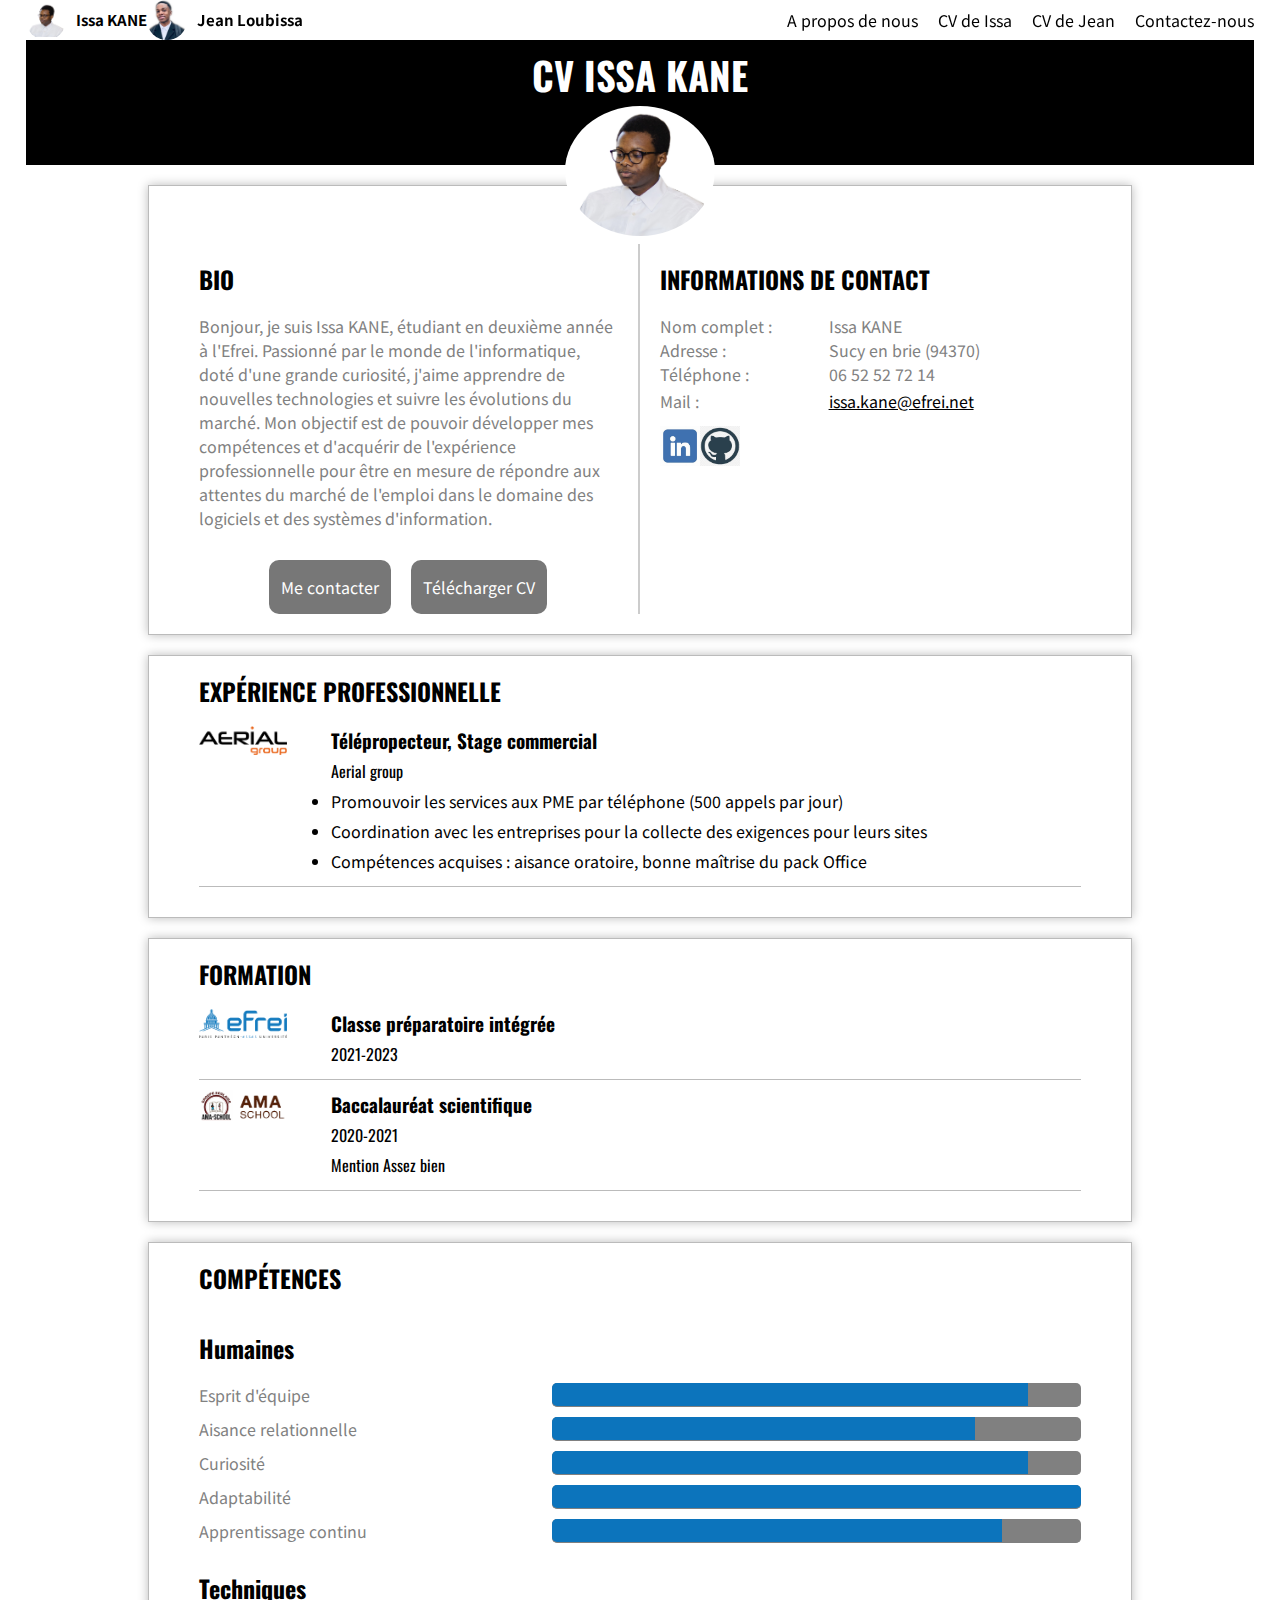
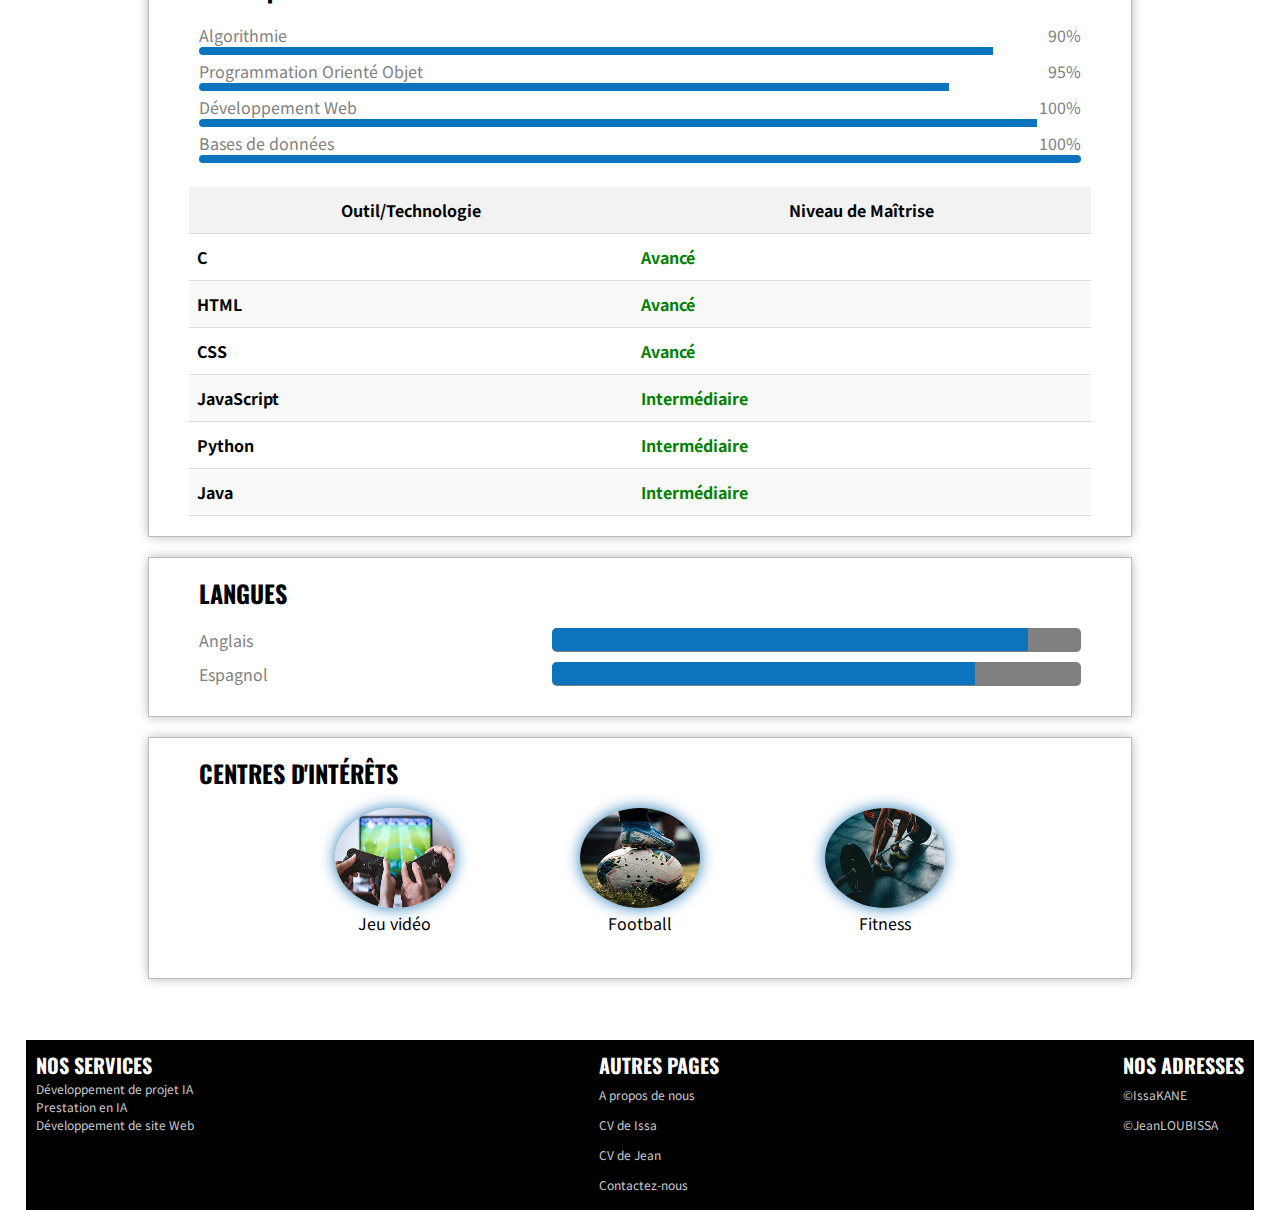
<file: CV_Issa.html>
<!DOCTYPE html>

<head>
    <title>CV Issa KANE</title>
    <meta charset="UTF-8" />
    <meta http-equiv="X-UA-Compatible" content="IE=edge" />
    <meta name="viewport" content="width=device-width, initial-scale=1.0" />
    <!-- Lien vers les fichiers CSS -->
    <link rel="stylesheet" href="style.css" />
    <link rel="stylesheet" href="style_CV.css" />
    <!-- Lien vers le fichier JavaScript -->
    <script type="text/javascript" src="script.js"></script>
</head>

<body>
    <nav>
        <!-- Section du profil -->
        <div class="profile">
            <img src="Issa.png" alt="profile photo" />
            <h1>Issa KANE</h1>
            <img src="jean.png" alt="profile photo" />
            <h1>Jean Loubissa</h1>
        </div>
        <!-- Menu de navigation -->
        <ul>
            <li><a href="index.html">A propos de nous</a></li>
            <li><a href="CV_Issa.html">CV de Issa</a></li>
            <li><a href="CV_Jean.html">CV de Jean</a></li>
            <li><a href="contact.html">Contactez-nous</a></li>
        </ul>
    </nav>

    <header>
        <h1>CV Issa KANE</h1>
    </header>

    <section>
        <!-- Section de présentation -->
        <div class="photo">
            <img src="Issa.png" alt="Ma photo de profil">
        </div>
        <div class="prez">
            <h2>Bio</h2>
            <p>Bonjour, je suis Issa KANE, étudiant en deuxième année à l'Efrei. Passionné par le monde de l'informatique,
                doté d'une grande curiosité, j'aime apprendre de nouvelles technologies et suivre les évolutions du marché.
                Mon objectif est de pouvoir développer mes compétences et d'acquérir de l'expérience professionnelle pour
                être en mesure de répondre aux attentes du marché de l'emploi dans le domaine des logiciels et des systèmes
                d'information.
            </p>

            <div class="buttons">
                <a href="contact.html" onclick="alert('Vous allez être redirigé vers le formulaire de contact !')">Me
                    contacter</a>
                <a href="CV_IssaKANE.pdf" download>Télécharger CV</a>
            </div>
        </div>

        <div class="contact">
            <!-- Informations de contact -->
            <h2>Informations de contact</h2>
            <div class="contact-flex">
                <p>Nom complet : </p>
                <p>Issa KANE</p>
            </div>
            <div class="contact-flex">
                <p>Adresse : </p>
                <p>Sucy en brie (94370)</p>
            </div>
            <div class="contact-flex">
                <p>Téléphone :</p>
                <p>06 52 52 72 14</p>
            </div>
            <div class="contact-flex">
                <p>Mail : </p>
                <p><a href="mailto:issa.kane@.efrei.net">issa.kane@efrei.net</a></p>
            </div>

            <div class="social">
                <!-- Liens vers les profils LinkedIn et GitHub -->
                <a href="https://www.linkedin.com/in/issakane"><img src="LinkedIn.jpeg" alt="Logo LinkedIn"></a>
                <a href="https://github.com/issadevs"><img src="GitHub.jpeg" alt="Logo GitHub"></a>
            </div>
        </div>
    </section>

    <section>
        <!-- Section d'expérience professionnelle -->
        <h2>Expérience professionnelle</h2>
        <div class="exp">
            <div class="exp-logo">
                <a href="https://www.aerialgroup.fr/"><img src="aerialgroup.png" alt="Logo AG"></a>
            </div>
            <div class="exp-info">
                <h3>Télépropecteur, Stage commercial</h3>
                <h4>Aerial group</h4>
            </div>
            <div class="exp-desc">
                <p>
                    <li>Promouvoir les services aux PME par téléphone (500 appels par jour)</li>
                    <li>Coordination avec les entreprises pour la collecte des exigences pour leurs sites</li>
                    <li>Compétences acquises : aisance oratoire, bonne maîtrise du pack Office</li>
                </p>
            </div>
        </div>
    </section>

    <section>
        <!-- Section de formation -->
        <h2>Formation</h2>
        <div class="exp">
            <div class="exp-logo">
                <a href="https://www.efrei.fr/"><img src="efrei.png" alt="Logo Efrei"></a>
            </div>
            <div class="exp-info">
                <h3>Classe préparatoire intégrée</h3>
                <h4>2021-2023</h4>
            </div>
        </div>
        <div class="exp">
            <div class="exp-logo">
                <a href="http://www.amaschool.sn/"><img src="AmaSchool.png" alt="Logo Ama School"></a>
            </div>
            <div class="exp-info">
                <h3>Baccalauréat scientifique</h3>
                <h4>2020-2021</h4>
                <h4>Mention Assez bien</h4>
            </div>
        </div>
    </section>

    <section>
        <!-- Section de compétences -->
        <h2>Compétences</h2>
        <h3 class="h3gauche">Humaines</h3>
        <div class="comp">
            <p>Esprit d'équipe</p>
            <div class="conteneur-barre"><span class="barre c90"></span></div>
        </div>
        <div class="comp">
            <p>Aisance relationnelle</p>
            <div class="conteneur-barre"><span class="barre c80"></span></div>
        </div>
        <div class="comp">
            <p>Curiosité</p>
            <div class="conteneur-barre"><span class="barre c90"></span></div>
        </div>
        <div class="comp">
            <p>Adaptabilité</p>
            <div class="conteneur-barre"><span class="barre c100"></span></div>
        </div>
        <div class="comp">
            <p>Apprentissage continu</p>
            <div class="conteneur-barre"><span class="barre c85"></span></div>
        </div>

        <h3 class="h3gauche">Techniques</h3>
        <div class="comp2">
            <p>Algorithmie</p>
            <p>90%</p>
            <div class="conteneur-barre2"><span class="barre c90"></span></div>
        </div>
        <div class="comp2">
            <p>Programmation Orienté Objet</p>
            <p>95%</p>
            <div class="conteneur-barre2"><span class="barre c85"></span></div>
        </div>
        <div class="comp2">
            <p>Développement Web</p>
            <p>100%</p>
            <div class="conteneur-barre2"><span class="barre c95"></span></div>
        </div>
        <div class="comp2">
            <p>Bases de données</p>
            <p>100%</p>
            <div class="conteneur-barre2"><span class="barre c100"></span></div>
        </div>

        <table>
            <!-- Tableau des outils/technologies et niveaux de maîtrise -->
            <thead>
                <tr>
                    <th>Outil/Technologie</th>
                    <th>Niveau de Maîtrise</th>
                </tr>
            </thead>
            <tbody>
                <tr>
                    <td>C</td>
                    <td>Avancé</td>
                </tr>
                <tr>
                    <td>HTML</td>
                    <td>Avancé</td>
                </tr>
                <tr>
                    <td>CSS</td>
                    <td>Avancé</td>
                </tr>
                <tr>
                    <td>JavaScript</td>
                    <td>Intermédiaire</td>
                </tr>
                <tr>
                    <td>Python</td>
                    <td>Intermédiaire</td>
                </tr>
                <tr>
                    <td>Java</td>
                    <td>Intermédiaire</td>
                </tr>
            </tbody>
        </table>
    </section>

    <section>
        <!-- Section de langues -->
        <h2>Langues</h2>
        <div class="comp">
            <p>Anglais</p>
            <div class="conteneur-barre"><span class="barre c90"></span></div>
        </div>
        <div class="comp">
            <p>Espagnol</p>
            <div class="conteneur-barre"><span class="barre c80"></span></div>
        </div>
    </section>

    <section>
        <!-- Section des centres d'intérêt -->
        <h2>Centres d'intérêts</h2>
        <figure class="interet">
            <img src="jeuvideo.jpeg" alt="Jeu vidéo">
            <figcaption>Jeu vidéo</figcaption>
        </figure>
        <figure class="interet">
            <img src="Football.jpeg" alt="Football">
            <figcaption>Football</figcaption>
        </figure>
        <figure class="interet">
            <img src="fitness.jpeg" alt="Fitness">
            <figcaption>Fitness</figcaption>
        </figure>
    </section>

    <footer>
        <div class="colonne">
            <h3>Nos services</h3>
            <p>Développement de projet IA</p>
            <p>Prestation en IA</p>
            <p>Développement de site Web</p>
        </div>
        <div class="colonne">
            <h3> Autres pages</h3>
            <p><a href="index.html">A propos de nous</a></p>
            <p><a href="CV_Issa.html">CV de Issa</a></p>
            <p><a href="CV_Jean.html">CV de Jean</a></p>
            <p><a href="contact.html">Contactez-nous</a></p>
        </div>
        <div class="colonne">
            <h3>Nos adresses</h3>
            <p><a href ="Issa.kane@efrei.net">©IssaKANE</a></p>
            <p><a href ="Jean.loubissa@efrei.net">©JeanLOUBISSA</a></p>
        </div>
    </footer>
    

</body>
</html>
</file>
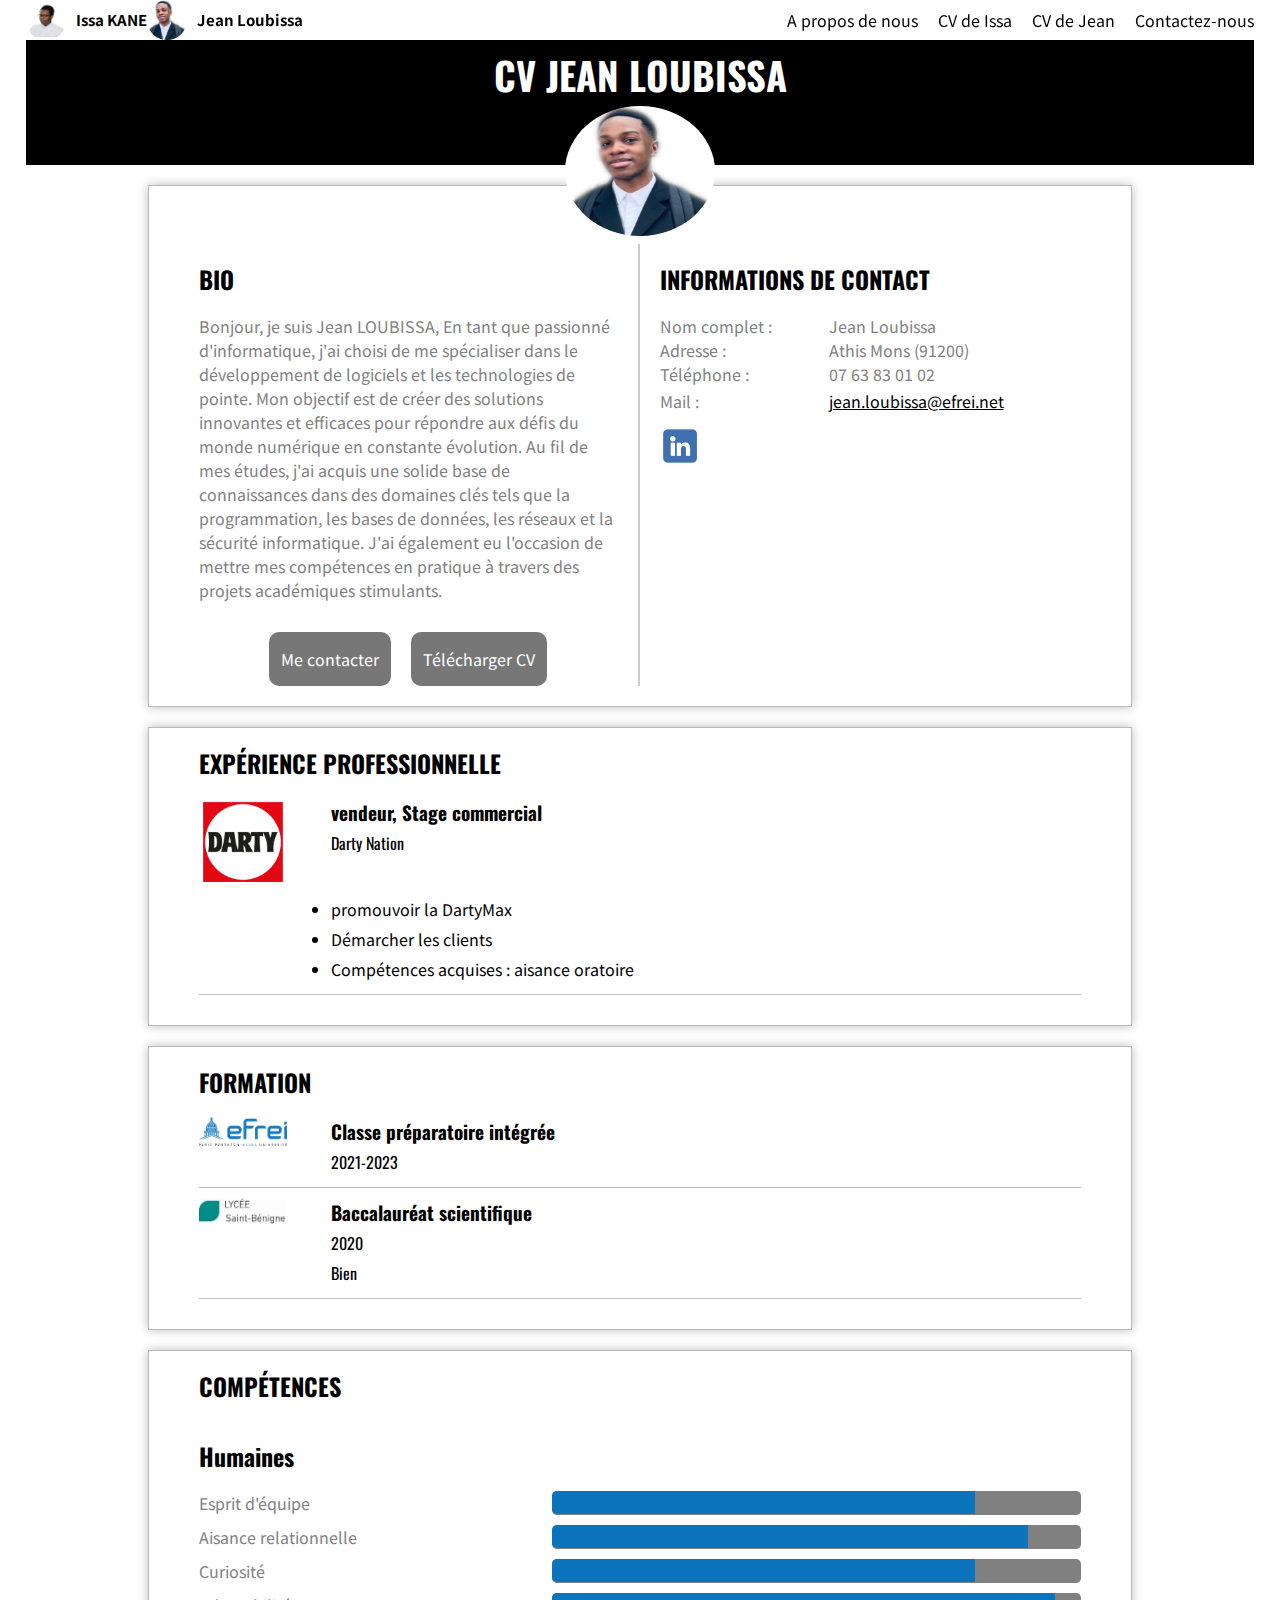
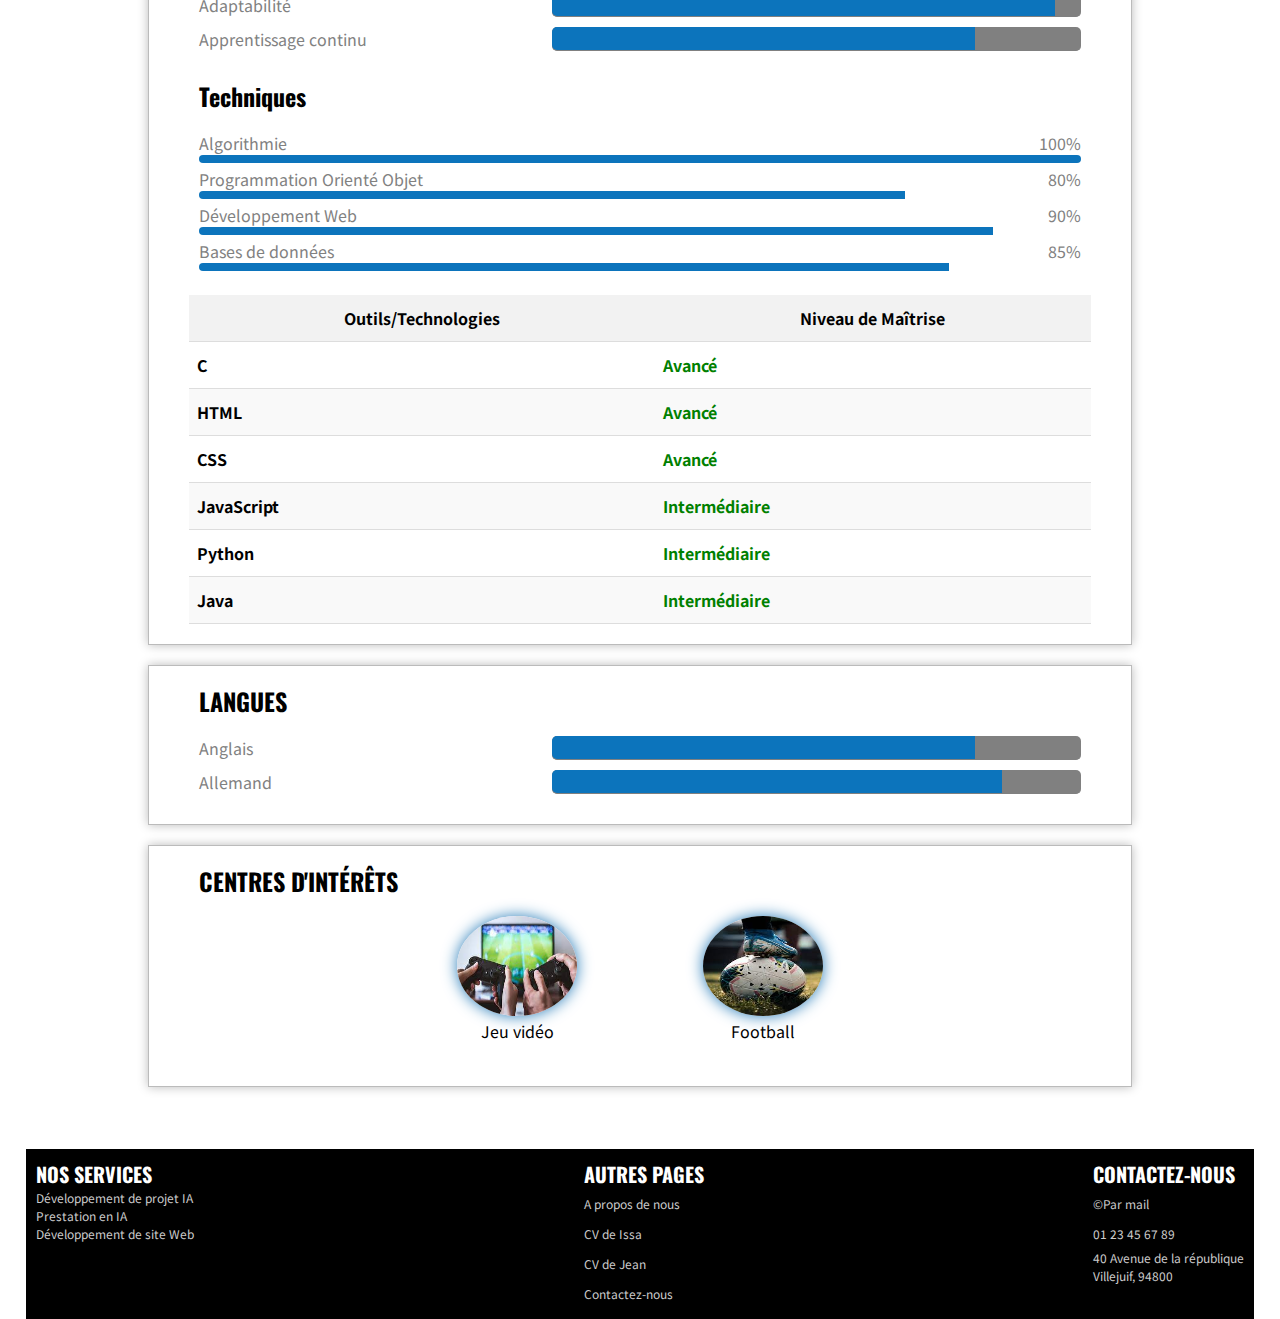
<file: CV_Jean.html>
<!DOCTYPE html>

<head>
    <title>CV Jean LOUBISSA</title>
    <meta charset="UTF-8" />
    <meta http-equiv="X-UA-Compatible" content="IE=edge" />
    <meta name="viewport" content="width=device-width, initial-scale=1.0" />
    <link rel="stylesheet" href="style.css" /> <!-- Inclusion du fichier CSS principal -->
    <link rel="stylesheet" href="style_CV.css" /> <!-- Inclusion du fichier CSS spécifique au CV -->
    <script type="text/javascript" src="script.js"></script> <!-- Inclusion du fichier JavaScript -->
</head>

<body>
    <nav>
        <div class="profile">
            <img src="Issa.png" alt="profile photo" />
            <h1>Issa KANE</h1>
            <img src="jean.png" alt="profile photo" />
            <h1>Jean Loubissa</h1>
        </div>
        <ul>
            <li><a href="index.html">A propos de nous</a></li>
            <li><a href="CV_Issa.html">CV de Issa</a></li>
            <li><a href="CV_Jean.html">CV de Jean</a></li>
            <li><a href="contact.html">Contactez-nous</a></li>
        </ul>
    </nav>

    <header>
        <h1>CV Jean LOUBISSA</h1>
    </header>

    <section>
        <div class="photo">
            <img src="jean.png" alt="Ma photo de profil">
        </div>
        <div class="prez">
            <h2>Bio</h2>
            <p>Bonjour, je suis Jean LOUBISSA, En tant que passionné d'informatique, j'ai choisi de me spécialiser dans le développement de logiciels et les technologies de pointe. Mon objectif est de créer des solutions innovantes et efficaces pour répondre aux défis du monde numérique en constante évolution.

                Au fil de mes études, j'ai acquis une solide base de connaissances dans des domaines clés tels que la programmation, les bases de données, les réseaux et la sécurité informatique. J'ai également eu l'occasion de mettre mes compétences en pratique à travers des projets académiques stimulants.
            </p>

            <div class="buttons">
                <a href="contact.html" onclick="alert('Vous allez être redirigé vers le formulaire de contact !')">Me contacter</a>
                <a href="LOUBISSA_Jean_cv.pdf" download>Télécharger CV</a>
            </div>
        </div>
        <div class="contact">
            <h2>Informations de contact</h2>
            <div class="contact-flex">
                <p>Nom complet : </p>
                <p>Jean Loubissa</p>
            </div>
            <div class="contact-flex">
                <p>Adresse : </p>
                <p>Athis Mons (91200)</p>
            </div>
            <div class="contact-flex">
                <p>Téléphone :</p>
                <p>07 63 83 01 02</p>
            </div>
            <div class="contact-flex">
                <p>Mail : </p>
                <p><a href="mailto:Jean.Loubissa@.efrei.net">jean.loubissa@efrei.net</a></p>
            </div>

            <div class="social">
                <a href="https://www.linkedin.com/in/jean-jr-loubissa-684832238/"><img src="LinkedIn.jpeg"
                        alt="Logo LinkedIn"></a>
            </div>
        </div>
    </section>

    <section>
        <h2>Expérience professionnelle</h2>
        <div class="exp">
            <div class="exp-logo">
                <a href="https://magasin.darty.com/127-darty-nation"><img src="Darty_image.png" alt="Logo Darty"></a>
            </div>
            <div class="exp-info">
                <h3>vendeur, Stage commercial</h3>
                <h4>Darty Nation</h4>
            </div>
            <div class="exp-desc">
                <p>
                    <li>promouvoir la DartyMax </li>
                    <li>Démarcher les clients</li>
                    <li>Compétences acquises : aisance oratoire</li>
                </p>
            </div>
        </div>

    </section>

    <section>
        <h2>Formation</h2>
        <div class="exp">
            <div class="exp-logo">
                <a href="https://www.efrei.fr/"><img src="efrei.png" alt="Logo Efrei"></a>
            </div>
            <div class="exp-info">
                <h3>Classe préparatoire intégrée</h3>
                <h4>2021-2023</h4>
            </div>

        </div>
        <div class="exp">
            <div class="exp-logo">
                <a href="http://www.amaschool.s"><img src="Lycée.jpeg" alt="Logo Lycée"></a>
            </div>
            <div class="exp-info">
                <h3>Baccalauréat scientifique</h3>
                <h4>2020</h4>
                <h4>Bien</h4>
            </div>
        </div>

    </section>

    <section>
        <h2>Compétences</h2>
        <h3 class="h3gauche">Humaines</h3>
        <div class="comp">
            <p>Esprit d'équipe</p>
            <div class="conteneur-barre"><span class="barre c80"></span></div>
        </div>
        <div class="comp">
            <p>Aisance relationnelle</p>
            <div class="conteneur-barre"><span class="barre c90"></span></div>
        </div>
        <div class="comp">
            <p>Curiosité</p>
            <div class="conteneur-barre"><span class="barre c80"></span></div>
        </div>
        <div class="comp">
            <p>Adaptabilité</p>
            <div class="conteneur-barre"><span class="barre c95"></span></div>
        </div>
        <div class="comp">
            <p>Apprentissage continu</p>
            <div class="conteneur-barre"><span class="barre c80"></span></div>
        </div>

        <h3 class="h3gauche">Techniques</h3>
        <div class="comp2">
            <p>Algorithmie</p>
            <p>100%</p>
            <div class="conteneur-barre2"><span class="barre c100"></span></div>
        </div>
        <div class="comp2">
            <p>Programmation Orienté Objet</p>
            <p>80%</p>
            <div class="conteneur-barre2"><span class="barre c80"></span></div>
        </div>
        <div class="comp2">
            <p>Développement Web</p>
            <p>90%</p>
            <div class="conteneur-barre2"><span class="barre c90"></span></div>
        </div>
        <div class="comp2">
            <p>Bases de données</p>
            <p>85%</p>
            <div class="conteneur-barre2"><span class="barre c85"></span></div>
        </div>

        <table>
            <thead>
                <tr>
                    <th>Outils/Technologies</th>
                    <th>Niveau de Maîtrise</th>
                </tr>
            </thead>
            <tbody>
                <tr>
                    <td>C</td>
                    <td>Avancé</td>
                </tr>
                <tr>
                    <td>HTML</td>
                    <td>Avancé</td>
                </tr>
                <tr>
                    <td>CSS</td>
                    <td>Avancé</td>
                </tr>
                <tr>
                    <td>JavaScript</td>
                    <td>Intermédiaire</td>
                </tr>
                <tr>
                    <td>Python</td>
                    <td>Intermédiaire</td>
                </tr>
                <tr>
                    <td>Java</td>
                    <td>Intermédiaire</td>
                </tr>


            </tbody>
        </table>
    </section>
    <section>
        <h2>Langues</h2>
        <div class="comp">
            <p>Anglais</p>
            <div class="conteneur-barre"><span class="barre c80"></span></div>
        </div>
        <div class="comp">
            <p>Allemand</p>
            <div class="conteneur-barre"><span class="barre c85"></span></div>
        </div>
    </section>
    <section>
        <h2>Centres d'intérêts</h2>
        <figure class="interet">
            <img src="jeuvideo.jpeg" alt="Jeu vidéo">
            <figcaption>Jeu vidéo</figcaption>
        </figure>
        <figure class="interet">
            <img src="Football.jpeg" alt="Football">
            <figcaption>Football</figcaption>
        </figure>
    </section>

    <footer>
        <div class="colonne">
            <h3>Nos services</h3>
            <p>Développement de projet IA</p>
            <p>Prestation en IA</p>
            <p>Développement de site Web</p>
        </div>
        <div class="colonne">
            <h3> Autres pages</h3>
            <p><a href="index.html">A propos de nous</a></p>
            <p><a href="CV_Issa.html">CV de Issa</a></p>
            <p><a href="CV_Jean.html">CV de Jean</a></p>
            <p><a href="contact.html">Contactez-nous</a></p>
        </div>
        <div class="colonne">
            <h3>Contactez-nous</h3>
            <p><a href="mailto:issa.kane@efrei.net"></a>©Par mail</p>
            <p><a href="tel:+33123456789">01 23 45 67 89</a></p>
            <p>40 Avenue de la république</p>
            <p>Villejuif, 94800</p>
        </div>
    </footer>
</body>

</html>
</file>
<file: style.css>
@import url('https://fonts.googleapis.com/css2?family=Noto+Sans+JP:wght@300;400&family=Oswald:wght@300&display=swap');

/* Styles généraux */
body {
  font-family: 'Noto Sans JP', sans-serif;
  padding: 0 2%;
  margin: 0;
}

/* Barre de navigation */
nav {
  display: flex;
  flex-wrap: wrap;
  justify-content: space-between;
  align-items: center;
  background-color: white;
  position: sticky;
  top: 0;
}

nav .profile {
  display: flex;
  align-items: center;
}

nav .profile img {
  width: 40px;
  height: 40px;
  border-radius: 50%;
  object-fit: contain;
  object-position: center;
}

nav .profile h1 {
  margin-left: 10px;
  font-size: 15px;
}

nav ul {
  display: flex;
  list-style-type: none;
}

nav ul li {
  margin-left: 20px;
  cursor: pointer;
  border-bottom: 1px solid #fff;
}

nav ul li:hover {
  border-bottom-color: #000;
}

nav ul li a {
  text-decoration: none;
  color: black;
}

/* Contenu de la page */
.page-content {
  margin: 4%;
}

.page-content header {
  margin-top: 5%;
  max-width: 80%;
}

.page-content header h1 {
  margin: 0;
  text-transform: uppercase;
  font-family: 'Oswald', sans-serif;
  font-size: 6vw;
}

.page-content header p {
  line-height: 30px;
  color: #818181;
}

.page-content header button {
  background-color: inherit;
  border: none;
  outline: none;
  padding: 0;
  font-size: 15px;
  font-weight: bold;
  padding-bottom: 5px;
  border-bottom: 1px solid #ccc;
  cursor: pointer;
}

.page-content header button:hover {
  color: #ccc;
  border-bottom-color: #000;
}

.page-content .presentation-image {
  margin-top: 5%;
}

.page-content .presentation-image img {
  max-width: 100%;
  height: auto;
}

.page-content .projects-section {
  margin-top: 6%;
}

.page-content .projects-section h1 {
  font-family: 'Oswald', sans-serif;
  text-transform: uppercase;
  font-size: 3vw;
}

.page-content .projects-section .projects {
  display: flex;
  flex-wrap: wrap;
}

.page-content .projects-section .project {
  margin-right: 20px;
  max-width: 195px;
}

.page-content .projects-section .project h4 {
  margin: 0;
}

.page-content .projects-section .project .description {
  font-size: 10px;
}

.page-content .projects-section .project .dates {
  font-size: 13px;
  color: rgb(145, 145, 145);
}

/* Pied de page */
footer {
  margin-top: 5%;
  display: flex;
  flex-wrap: wrap;
  justify-content: space-between;
  padding: 10px;
  background-color: #000;
  color: white;
}

footer .colonne {
  font-family: 'Noto Sans JP', sans-serif;
}

footer .colonne p,
footer .colonne a {
  font-size: 12px;
  color: #ccc;
  cursor: pointer;
  text-decoration: none;
}

footer .colonne p:hover,
footer .colonne a:hover {
  color: #fff;
}

footer .colonne h3 {
  font-size: 20px;
  color: #fff;
  font-family: 'Oswald', sans-serif;
  text-transform: uppercase;
}

/* Responsive */
@media screen and (max-width: 700px) {
  nav {
    justify-content: center;
  }

  nav ul {
    display: none;
  }

  .page-content header {
    margin-top: 10%;
    max-width: 100%;
  }

  .page-content .projects-section {
    margin-top: 15%;
  }

  .page-content .projects-section h1 {
    font-size: 1.5em;
  }

  .page-content .projects-section .project {
    margin-right: 0;
    margin-bottom: 20px;
    max-width: 100%;
  }

  .page-content .projects-section .project .description {
    font-size: 13px;
  }
}
</file>
<file: style_CV.css>
@import url('https://fonts.googleapis.com/css2?family=Noto+Sans+JP:wght@300;400&family=Oswald:wght@300&display=swap');
* {
    font-family: 'Noto Sans JP', sans-serif;
    padding: 0;
    margin: 0;
    box-sizing: border-box;
    line-height: 30px;
}

nav ul li a:hover {
    color: black;
}

body {
    background: #ffffff;
}

p {
    font-size: 1em;
    line-height: 1.5em;
    color: #818181;
}

a {
    color: #000000;
}

header {
    width: 100%;
    padding: 20px 0px;
    background: #000000;
    height: 125px;
}

header h1 {
    color: white;
    width: 100%;
    margin: 0;
    font-family: 'Oswald', sans-serif;
    text-transform: uppercase;
    font-size: 3vw;
}

h2 {
    font-family: 'Oswald', sans-serif;
    text-transform: uppercase;
}

h3,
h4 {
    font-family: 'Oswald', sans-serif;
    color: #000000;
}

/* SECTIONS */
section {
    display: flex;
    flex-flow: row wrap;
    justify-content: center;
    width: 100%;
    padding-bottom: 20px;
    margin: 20px auto;
    box-shadow: none;
    background-color: #fff;
    border: 1px solid #bbb;
    box-sizing: border-box;
}

section h2 {
    margin: 20px 0;
    width: 90%;
    line-height: 30px;
}
section .h3gauche{
    margin: 20px 0 ;
    font-size: 24px;
}

section > div {
    width: 90%;
}

/* SECTION INFOS */
.photo {
    text-align: center;
}

.photo img {
    width: 150px;
    height: 130px;
    border-radius: 100%;
    margin-top: -80px;
}

.prez {
    border-bottom: 2px dashed #ccc;
}

.prez .buttons {
    display: flex;
    justify-content: center;
    margin-top: 30px;
}

.prez .buttons a {
    display: block;
    text-align: center;
    padding: 10px;
    margin: 0 10px;
    color: #fff;
    background-color: #777;
    border-radius: 10px;
    text-decoration: none;
}

.prez .buttons a:hover {
    background-color: #000000;
    color: white;
}

.contact-flex {
    display: flex;
    flex-flow: row wrap;
    align-items: center;
}

.contact-flex p:first-child {
    flex: 0 0 40%;
}

.contact-flex p:last-child {
    flex: 0 0 60%;
}

.social {
    display: flex;
    margin: 10px auto 0;
}

.social img {
    width: 40px;
    height: 40px;
}

/* SECTION EXP ET FORMATION */
.exp {
    display: flex;
    flex-flow: row wrap;
    border-bottom: 1px solid #bbb;
    padding-bottom: 10px;
    margin-bottom: 10px;
}

.exp-info {
    display: flex;
    flex-flow: column wrap;
}

.exp-logo {
    flex: 0 0 25%;
    max-width: 100px;
}

.exp-info {
    flex: 0 0 70%;
    margin-left: auto;
}

.exp img {
    width: 100%;
}

.exp h3 {
    font-size: 1.2em;
    font-family: 'Oswald', sans-serif;
}

.exp h4 {
    font-size: 1em;
    font-weight: normal;
    font-family: 'Oswald', sans-serif;
}

/* SECTION COMPETENCES */
.h3gauche {
    width: 90%;
}

.comp {
    display: flex;
    flex-flow: row wrap;
    margin-bottom: 10px;
}

.comp p {
    flex: 0 0 40%;
}

.conteneur-barre {
    flex: 0 0 60%;
    border-radius: 5px;
    background-color: grey;
    border-bottom: 1px ridge grey;
}

.barre {
    display: block;
    height: 100%;
    border-top-left-radius: 5px;
    border-bottom-left-radius: 5px;
}

.c80 {
    width: 80%;
    background-color: #0c74bc;
}

.c85 {
    width: 85%;
    background-color: #0c74bc;
}

.c90 {
    width: 90%;
    background-color: #0c74bc;
}

.c95 {
    width: 95%;
    background-color: #0c74bc;
}

.c100 {
    width: 100%;
    background-color: #0c74bc;
    border-radius: 5px;
}

.comp2 {
    display: flex;
    flex-flow: row wrap;
    justify-content: space-between;
}

.conteneur-barre2 {
    flex: 0 0 100%;
    height: 0.5em;
    margin-bottom: 0.25em;
    border-radius: 10px;
    background-color: rgb(255, 255, 255);
}

/* SECTION INTERETS */
.interet {
    flex: 0 1 50%;
    display: flex;
    flex-flow: column wrap;
    align-items: center;
    margin-bottom: 20px;
}

.interet img {
    width: 120px;
    height: 100px;
    border-radius: 50%;
    box-shadow: 0px 0px 15px #267bb8;
}

/* Sélecteur d'ID */
#reponse {
    padding: 1em;
    font-size: larger;
    color: #000000;
    display: flex;
    justify-content: space-around;
    background-color: #ffffff;
    box-shadow: none;
}

/* VERSION BUREAU DU CV */
@media screen and (min-width: 980px) {
    section {
        width: 80%;
        box-shadow: 0px 0px 10px #bbb;
    }

    a:hover {
        color: rgb(0, 0, 0);
    }

    header h1 {
        text-align: center;
    }

    .prez,
    .contact {
        flex: 0 0 45%;
    }

    .prez {
        border-bottom: none;
        border-right: 2px solid #ccc;
        padding-right: 20px;
        margin-left: auto;
    }

    .contact {
        padding-left: 20px;
        margin-right: auto;
    }

    .prez a {
        border: 2px solid transparent;
    }

    .prez a:hover {
        color: #434343;
        background-color: #fff;
        border: 2px solid #000000;
    }

    .exp-logo {
        flex: 0 0 10%;
    }

    .exp-info,
    .exp-desc {
        flex: 0 0 85%;
        margin-left: auto;
    }

    .interet {
        flex: 0 1 25%;
    }
}

table {
    width: 100%;
    border-collapse: collapse;
    margin-left: 40px;
    margin-top: 20px;
    margin-right: 40px;
  }
  
  th, td {
    padding: 8px;
    text-align: left;
    border-bottom: 1px solid #ddd;
  }
  
  th {
    text-align: center; /* Centrer le texte des en-têtes */
  }
  
  thead {
    background-color: #f2f2f2;
  }
  
  tbody tr:nth-child(even) {
    background-color: #f9f9f9;
  }
  
  tbody tr:hover {
    background-color: #e6e6e6;
  }
  
  td:first-child {
    font-weight: bold;
  }
  
  /* Couleurs pour les niveaux de maîtrise */
  td:nth-child(2) {
    font-weight: bold;
    color: #008000; /* Couleur pour le niveau "Avancé" */
  }
</file>
